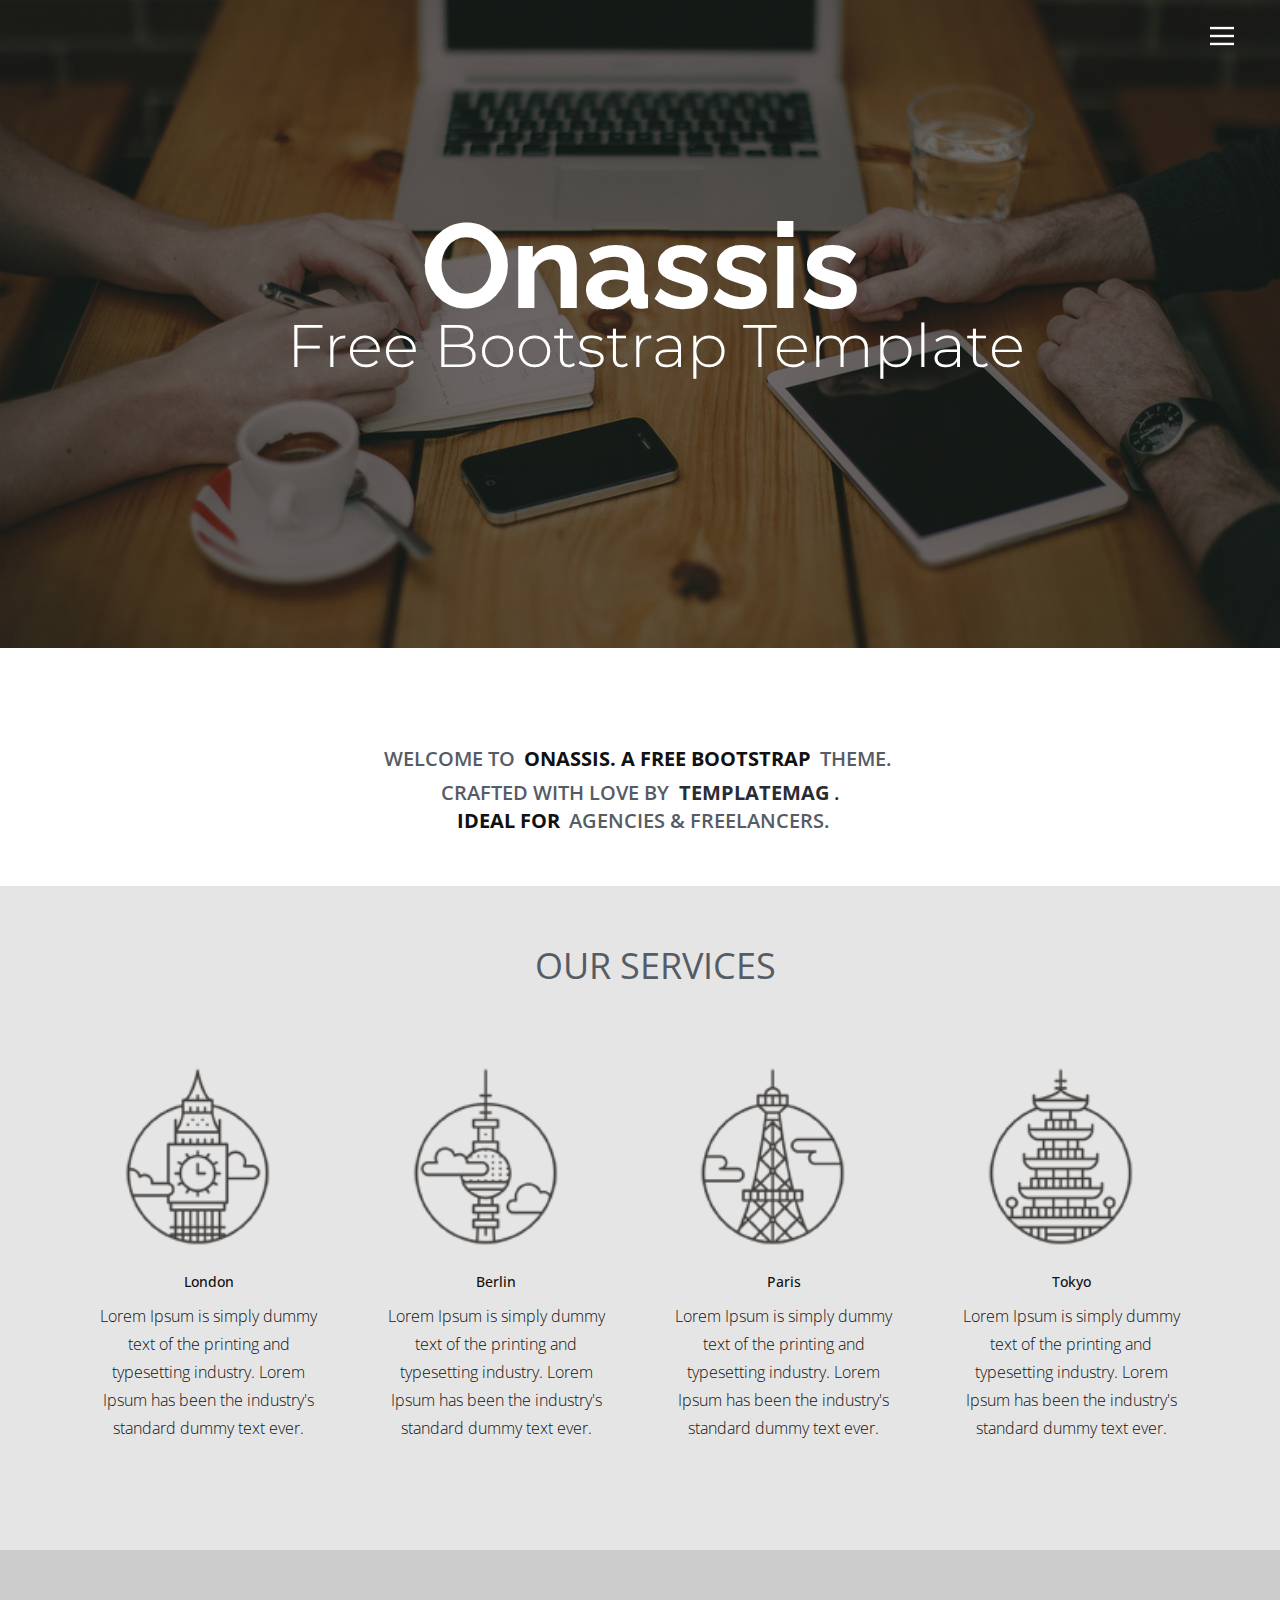
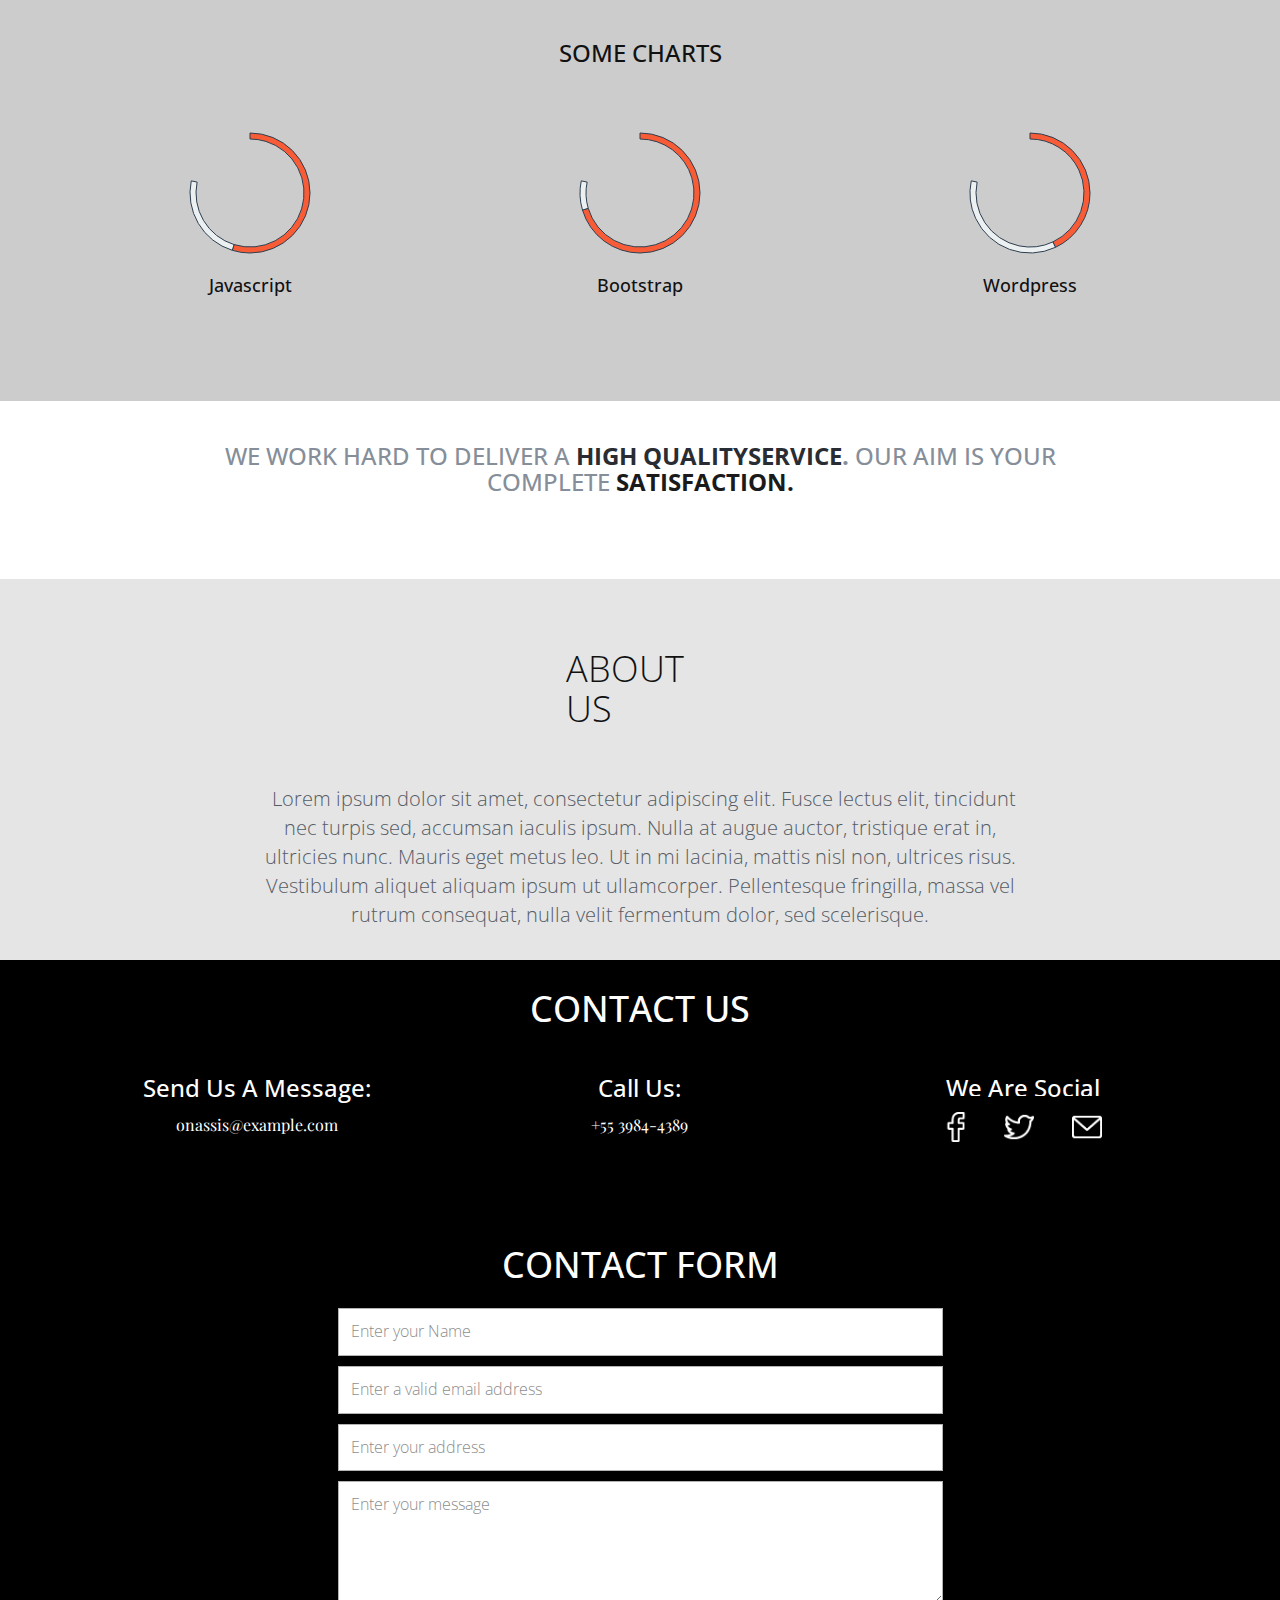
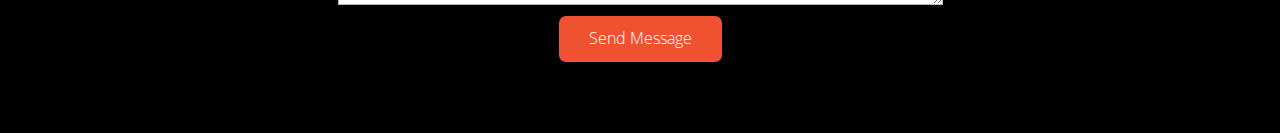
<file: SYMB Assignment/index.html>
<!DOCTYPE html>
<html style="font-size: 16px;">
  <head>
    <meta name="viewport" content="width=device-width, initial-scale=1.0">
    <meta charset="utf-8">
    <meta name="keywords" content="">
    <meta name="description" content="">
    <meta name="page_type" content="np-template-header-footer-from-plugin">
    <title>Assignment</title>
    <link rel="stylesheet" href="nicepage.css" media="screen">
<link rel="stylesheet" href="Assignment.css" media="screen">
<link rel="stylesheet" href="style.css" media="screen">
    <script class="u-script" type="text/javascript" src="jquery.js" defer=""></script>
    <script class="u-script" type="text/javascript" src="nicepage.js" defer=""></script>
     <!-- Google Fonts -->
  <link href="https://fonts.googleapis.com/css?family=Lato:300,400,700,300italic,400italic|Raleway:400,300,700" rel="stylesheet">

  <!-- Bootstrap CSS File -->
  <link href="lib/bootstrap/css/bootstrap.min.css" rel="stylesheet">

  <!-- Libraries CSS Files -->
  <link href="lib/font-awesome/css/font-awesome.min.css" rel="stylesheet">
    
    <meta name="generator" content="Nicepage 4.3.0, nicepage.com">
    <link id="u-theme-google-font" rel="stylesheet" href="https://fonts.googleapis.com/css?family=Roboto:100,100i,300,300i,400,400i,500,500i,700,700i,900,900i|Open+Sans:300,300i,400,400i,600,600i,700,700i,800,800i">
    <link id="u-page-google-font" rel="stylesheet" href="https://fonts.googleapis.com/css?family=Raleway:100,100i,200,200i,300,300i,400,400i,500,500i,600,600i,700,700i,800,800i,900,900i|Montserrat:100,100i,200,200i,300,300i,400,400i,500,500i,600,600i,700,700i,800,800i,900,900i|Playfair+Display:400,400i,500,500i,600,600i,700,700i,800,800i,900,900i">
    
    
    
    
    <script type="application/ld+json">{
		"@context": "http://schema.org",
		"@type": "Organization",
		"name": "Site1"
}</script>
    <meta name="theme-color" content="#478ac9">
    <meta property="og:title" content="Assignment">
    <meta property="og:description" content="">
    <meta property="og:type" content="website">
  </head>
  <body data-home-page="Assignment.html" data-home-page-title="Assignment" class="u-body u-overlap u-overlap-contrast"><header class="u-clearfix u-header u-header" id="sec-e24b"><div class="u-clearfix u-sheet u-valign-middle u-sheet-1">
        <nav class="u-align-left u-font-size-14 u-menu u-menu-dropdown u-nav-spacing-25 u-offcanvas u-menu-1" data-responsive-from="XL">
          <div class="menu-collapse">
            <a class="u-button-style u-nav-link" href="#" style="padding: 4px 0px; font-size: calc(1em + 8px);">
              <svg class="u-svg-link" preserveAspectRatio="xMidYMin slice" viewBox="0 0 302 302" style=""><use xmlns:xlink="http://www.w3.org/1999/xlink" xlink:href="#svg-7b92"></use></svg>
              <svg xmlns="http://www.w3.org/2000/svg" xmlns:xlink="http://www.w3.org/1999/xlink" version="1.1" id="svg-7b92" x="0px" y="0px" viewBox="0 0 302 302" style="enable-background:new 0 0 302 302;" xml:space="preserve" class="u-svg-content"><g><rect y="36" width="302" height="30"></rect><rect y="236" width="302" height="30"></rect><rect y="136" width="302" height="30"></rect>
</g><g></g><g></g><g></g><g></g><g></g><g></g><g></g><g></g><g></g><g></g><g></g><g></g><g></g><g></g><g></g></svg>
            </a>
          </div>
          <div class="u-custom-menu u-nav-container">
            <ul class="u-nav u-unstyled u-nav-1"><li class="u-nav-item"><a class="u-button-style u-nav-link" href="Page-1.html">Page 1</a>
</li></ul>
          </div>
          <div class="u-custom-menu u-nav-container-collapse">
            <div class="u-align-center u-black u-container-style u-inner-container-layout u-opacity u-opacity-95 u-sidenav">
              <div class="u-inner-container-layout u-sidenav-overflow">
                <div class="u-menu-close"></div>
                <ul class="u-align-center u-nav u-popupmenu-items u-unstyled u-nav-2"><li class="u-nav-item"><a class="u-button-style u-nav-link" href="Page-1.html">Page 1</a>
</li></ul>
              </div>
            </div>
            <div class="u-black u-menu-overlay u-opacity u-opacity-70"></div>
          </div>
        </nav>
      </div></header>
    <section class="u-align-center u-clearfix u-image u-shading u-section-1" src="" data-image-width="1400" data-image-height="948" id="sec-eb11">
      <div class="u-clearfix u-sheet u-sheet-1">
        <h1 class="u-custom-font u-font-raleway u-text u-title u-text-1">Onassis</h1>
        <p class="u-custom-font u-font-montserrat u-large-text u-text u-text-variant u-text-2">Free Bootstrap Template</p>
      </div>
    </section>
    <section class="u-align-left u-clearfix u-section-2" id="sec-3a8c">
      <div class="u-clearfix u-sheet u-sheet-1">
        <div class="fr-view u-clearfix u-rich-text u-text u-text-1">
          <p id="isPasted" style="text-align: center; line-height: 1;">
            <span class="u-text-palette-5-dark-2" style="font-size: 1.25rem; font-weight: 600;">WELCOME TO&nbsp;</span>
            <span style="font-weight: 700;">
              <span class="u-text-body-color" style="font-size: 1.25rem;">ONASSIS. A FREE BOOTSTRAP</span>
            </span>
            <span class="u-text-palette-5-dark-2" style="font-size: 1.25rem; font-weight: 600;">&nbsp;THEME.&nbsp;</span>
          </p>
          <p style="text-align: center; line-height: 0.4;">
            <span style="font-size: 1.25rem;">
              <span style="font-weight: 600;">
                <span class="u-text-palette-5-dark-2">CRAFTED WITH LOVE BY&nbsp;</span>
              </span>
              <span style="font-weight: 700;">
                <span class="u-text-palette-5-dark-3">TEMPLATEMAG</span>
              </span>
              <span style="font-weight: 600;">
                <span class="u-text-palette-5-dark-3">.</span>
              </span>
            </span>
          </p>
          <p style="text-align: center; line-height: 0.4;">
            <span class="u-text-body-color" style="font-size: 1.25rem; font-weight: 700;">&nbsp;IDEAL FOR</span>
            <span class="u-text-palette-5-dark-2" style="font-size: 1.25rem; font-weight: 600;">&nbsp;AGENCIES &amp; FREELANCERS.</span>
          </p>
        </div>
      </div>
    </section>
    <section class="u-align-center u-clearfix u-grey-10 u-section-3" id="sec-4ffb">
      <div class="u-clearfix u-sheet u-sheet-1">
        <h2 class="u-text u-text-palette-5-dark-2 u-text-1">OUR SERVICES</h2>
        <div class="u-expanded-width u-list u-list-1">
          <div class="u-repeater u-repeater-1">
            <div class="u-align-center u-container-style u-list-item u-repeater-item">
              <div class="u-container-layout u-similar-container u-valign-top u-container-layout-1">
                <div alt="" class="u-image u-image-circle u-image-1" src="" data-image-width="150" data-image-height="150"></div>
                <h5 class="u-text u-text-2">London</h5>
                <p class="u-text u-text-3"> Lorem Ipsum is simply dummy text of the printing and typesetting industry. Lorem Ipsum has been the industry's standard dummy text ever.</p>
              </div>
            </div>
            <div class="u-align-center u-container-style u-list-item u-repeater-item">
              <div class="u-container-layout u-similar-container u-valign-top u-container-layout-2">
                <div alt="" class="u-image u-image-circle u-image-2" src="" data-image-width="120" data-image-height="120"></div>
                <h5 class="u-text u-text-4">Berlin</h5>
                <p class="u-text u-text-5"> Lorem Ipsum is simply dummy text of the printing and typesetting industry. Lorem Ipsum has been the industry's standard dummy text ever.</p>
              </div>
            </div>
            <div class="u-align-center u-container-style u-list-item u-repeater-item">
              <div class="u-container-layout u-similar-container u-valign-top u-container-layout-3">
                <div alt="" class="u-image u-image-circle u-image-3" src="" data-image-width="120" data-image-height="120"></div>
                <h5 class="u-text u-text-6">Paris</h5>
                <p class="u-text u-text-7"> Lorem Ipsum is simply dummy text of the printing and typesetting industry. Lorem Ipsum has been the industry's standard dummy text ever.</p>
              </div>
            </div>
            <div class="u-align-center u-container-style u-list-item u-repeater-item">
              <div class="u-container-layout u-similar-container u-valign-top u-container-layout-4">
                <div alt="" class="u-image u-image-circle u-image-4" src="" data-image-width="120" data-image-height="120"></div>
                <h5 class="u-text u-text-8">Tokyo</h5>
                <p class="u-text u-text-9"> Lorem Ipsum is simply dummy text of the printing and typesetting industry. Lorem Ipsum has been the industry's standard dummy text ever.</p>
              </div>
            </div>
          </div>
        </div>
      </div>
    </section>


    <section class="u-align-center u-clearfix u-grey-10 u-section-3" id="sec-4ffb"> 
      <div id="dg" style="background-color: rgba(192, 192, 192, 0.685);">
        <div class="container">
          <div class="row">
            <h3>SOME CHARTS</h3>
            <br>
            <br>
            <div class="col-lg-4">
              <canvas id="javascript" height="130" width="130"></canvas>
              <br>
              <h4>Javascript</h4>
              <br>
    
            </div>
            <div class="col-lg-4">
              <canvas id="bootstrap" height="130" width="130"></canvas>
              <br>
              <h4>Bootstrap</h4>
              <br>
            </div>
            <div class="col-lg-4">
              <canvas id="wordpress" height="130" width="130"></canvas>
              <br>
              <h4>Wordpress</h4>
              <br>
            </div>
    
          </div>
        </div>
        <!-- /container -->
      </div>


    </section>


    <section class="u-align-center u-clearfix u-section-4" id="sec-0a04">
      <div class="u-clearfix u-sheet u-sheet-1">
        <h3 class="u-text u-text-palette-5-dark-1 u-text-1"> WE WORK HARD TO DELIVER A<span style="font-weight: 700;">&nbsp;<span class="u-text-palette-5-dark-3">HIGH QUALITYSERVICE</span>.
          </span> OUR AIM IS YOUR COMPLETE&nbsp;<span class="u-text-grey-90" style="font-weight: 700;">SATISFACTION.</span>
        </h3>
      </div>
    </section>
    <section class="u-align-center u-clearfix u-valign-middle u-section-5" id="sec-4cf1">
      <div class="u-container-style u-expanded-width u-grey-10 u-group u-group-1">
        <div class="u-container-layout u-container-layout-1">
          <h2 class="u-text u-text-1">ABOUT US<span class="u-text-palette-5-dark-2"></span>
          </h2>
          <p class="u-align-center u-text u-text-2">&nbsp; <span class="u-text-palette-5-dark-2" style="font-size: 1.25rem;">Lorem ipsum dolor sit amet, consectetur adipiscing elit. Fusce lectus elit, tincidunt nec turpis sed, accumsan iaculis ipsum. Nulla at augue auctor, tristique erat in, ultricies nunc. Mauris eget metus leo. Ut in mi lacinia, mattis nisl non, ultrices risus. Vestibulum aliquet aliquam ipsum ut ullamcorper. Pellentesque fringilla, massa vel rutrum consequat, nulla velit fermentum dolor, sed scelerisque.</span>
          </p>
        </div>
      </div>
    </section>
    <section class="u-black u-clearfix u-section-6" id="sec-a2d9">
      <div class="u-clearfix u-sheet u-sheet-1">
        <h2 class="u-align-center u-text u-text-1">CONTACT US</h2>
        <div class="u-expanded-width u-list u-list-1">
          <div class="u-repeater u-repeater-1">
            <div class="u-align-center u-container-style u-list-item u-repeater-item">
              <div class="u-container-layout u-similar-container u-container-layout-1">
                <h3 class="u-text u-text-default u-text-2">Send Us A Message:</h3>
                <p class="u-custom-font u-font-playfair-display u-text u-text-3"> onassis@example.com</p>
              </div>
            </div>
            <div class="u-align-center u-container-style u-list-item u-repeater-item">
              <div class="u-container-layout u-similar-container u-container-layout-2">
                <h3 class="u-text u-text-default u-text-4">Call Us:</h3>
                <p class="u-custom-font u-font-playfair-display u-text u-text-5"> +55 3984-4389</p>
              </div>
            </div>
            <div class="u-align-center u-container-style u-list-item u-repeater-item">
              <div class="u-container-layout u-similar-container u-container-layout-3">
                <h3 class="u-text u-text-default u-text-6">We Are Social</h3>
                <p class="u-custom-font u-font-playfair-display u-text u-text-7"><span class="u-black u-file-icon u-icon u-spacing-10 u-text-white u-icon-1"><img src="images/1.png" alt=""></span>&nbsp; <span class="u-black u-file-icon u-icon u-spacing-10 u-icon-2"><img src="images/2.png" alt=""></span>&nbsp; <span class="u-black u-file-icon u-icon u-spacing-10 u-icon-3"><img src="images/3.png" alt=""></span>&nbsp;
                </p>
              </div>
            </div>
          </div>
        </div>
      </div>
    </section>
    <section class="u-align-center u-black u-clearfix u-section-7" id="sec-6b88">
      <div class="u-clearfix u-sheet u-sheet-1">
        <h2 class="u-text u-text-default u-text-1">CONTACT FORM</h2>
        <div class="u-form u-form-1">
          <form action="#" method="POST" class="u-clearfix u-form-spacing-10 u-form-vertical u-inner-form" style="padding: 10px" source="custom" name="form">
            <div class="u-form-group u-form-name u-label-none">
              <label for="name-3b9a" class="u-label">Name</label>
              <input type="text" placeholder="Enter your Name" id="name-3b9a" name="name" class="u-border-1 u-border-grey-30 u-input u-input-rectangle u-white" required="">
            </div>
            <div class="u-form-email u-form-group u-label-none">
              <label for="email-3b9a" class="u-label">Email</label>
              <input type="email" placeholder="Enter a valid email address" id="email-3b9a" name="email" class="u-border-1 u-border-grey-30 u-input u-input-rectangle u-white" required="">
            </div>
            <div class="u-form-address u-form-group u-label-none u-form-group-3">
              <label for="address-9623" class="u-form-control-hidden u-label"></label>
              <input type="text" placeholder="Enter your address" id="address-9623" name="address" class="u-border-1 u-border-grey-30 u-input u-input-rectangle u-white" required="">
            </div>
            <div class="u-form-group u-form-message u-label-none">
              <label for="message-3b9a" class="u-label">Message</label>
              <textarea placeholder="Enter your message" rows="4" cols="50" id="message-3b9a" name="message" class="u-border-1 u-border-grey-30 u-input u-input-rectangle u-white" required=""></textarea>
            </div>
            <div class="u-align-center u-form-group u-form-submit">
              <a href="#" class="u-border-none u-btn u-btn-round u-btn-submit u-button-style u-custom-color-1 u-radius-7 u-btn-1">Send Message<br>
              </a>
              <input type="submit" value="submit" class="u-form-control-hidden">
            </div>
            <!-- <div class="u-form-send-message u-form-send-success"> Thank you! Your message has been sent. </div>
            <div class="u-form-send-error u-form-send-message"> Unable to send your message. Please fix errors then try again. </div> -->
            <input type="hidden" value="" name="recaptchaResponse">
          </form>
        </div>
      </div>
    </section>
    
    <script src="lib/jquery/jquery.min.js"></script>
    <script src="lib/bootstrap/js/bootstrap.min.js"></script>
    <script src="lib/php-mail-form/validate.js"></script>
    <script src="lib/chart/chart.js"></script>
    <script src="lib/easing/easing.min.js"></script>
    <script src="main.js"></script>
    
  </body>
</html>
</file>
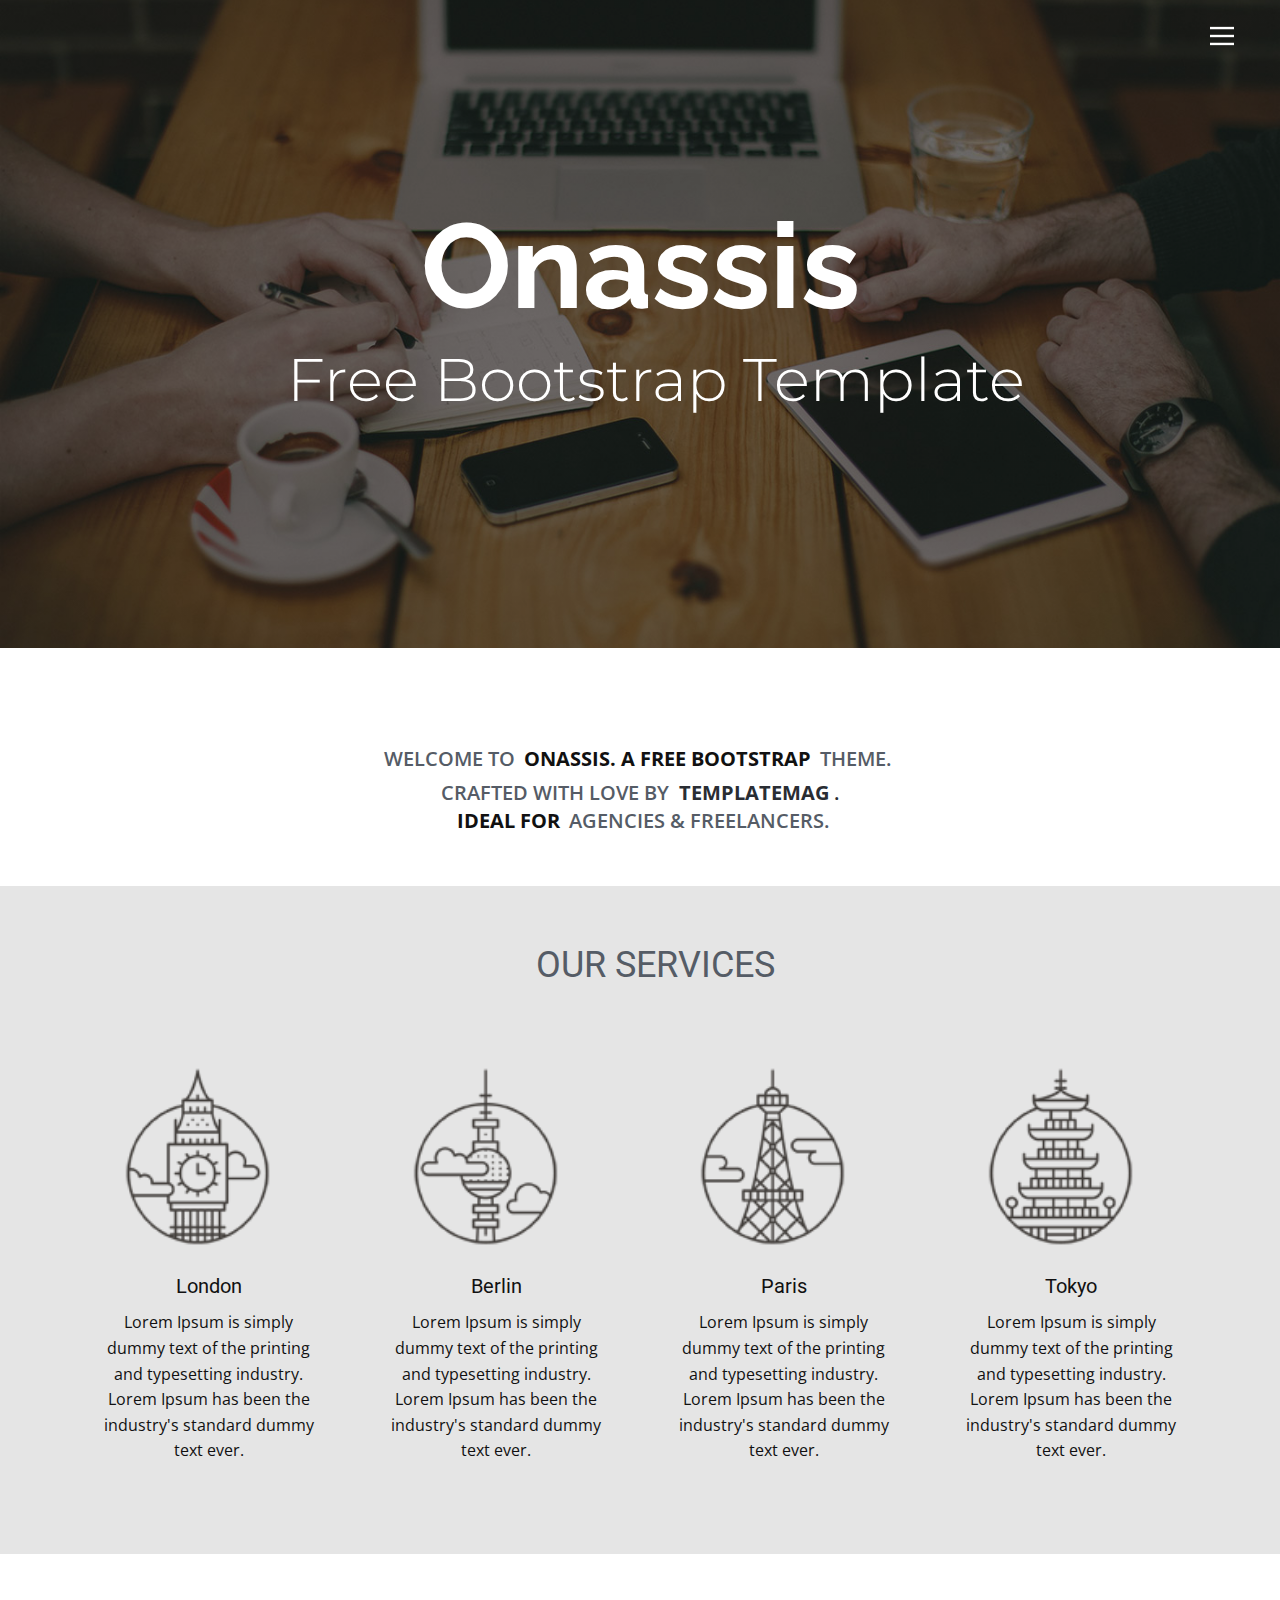
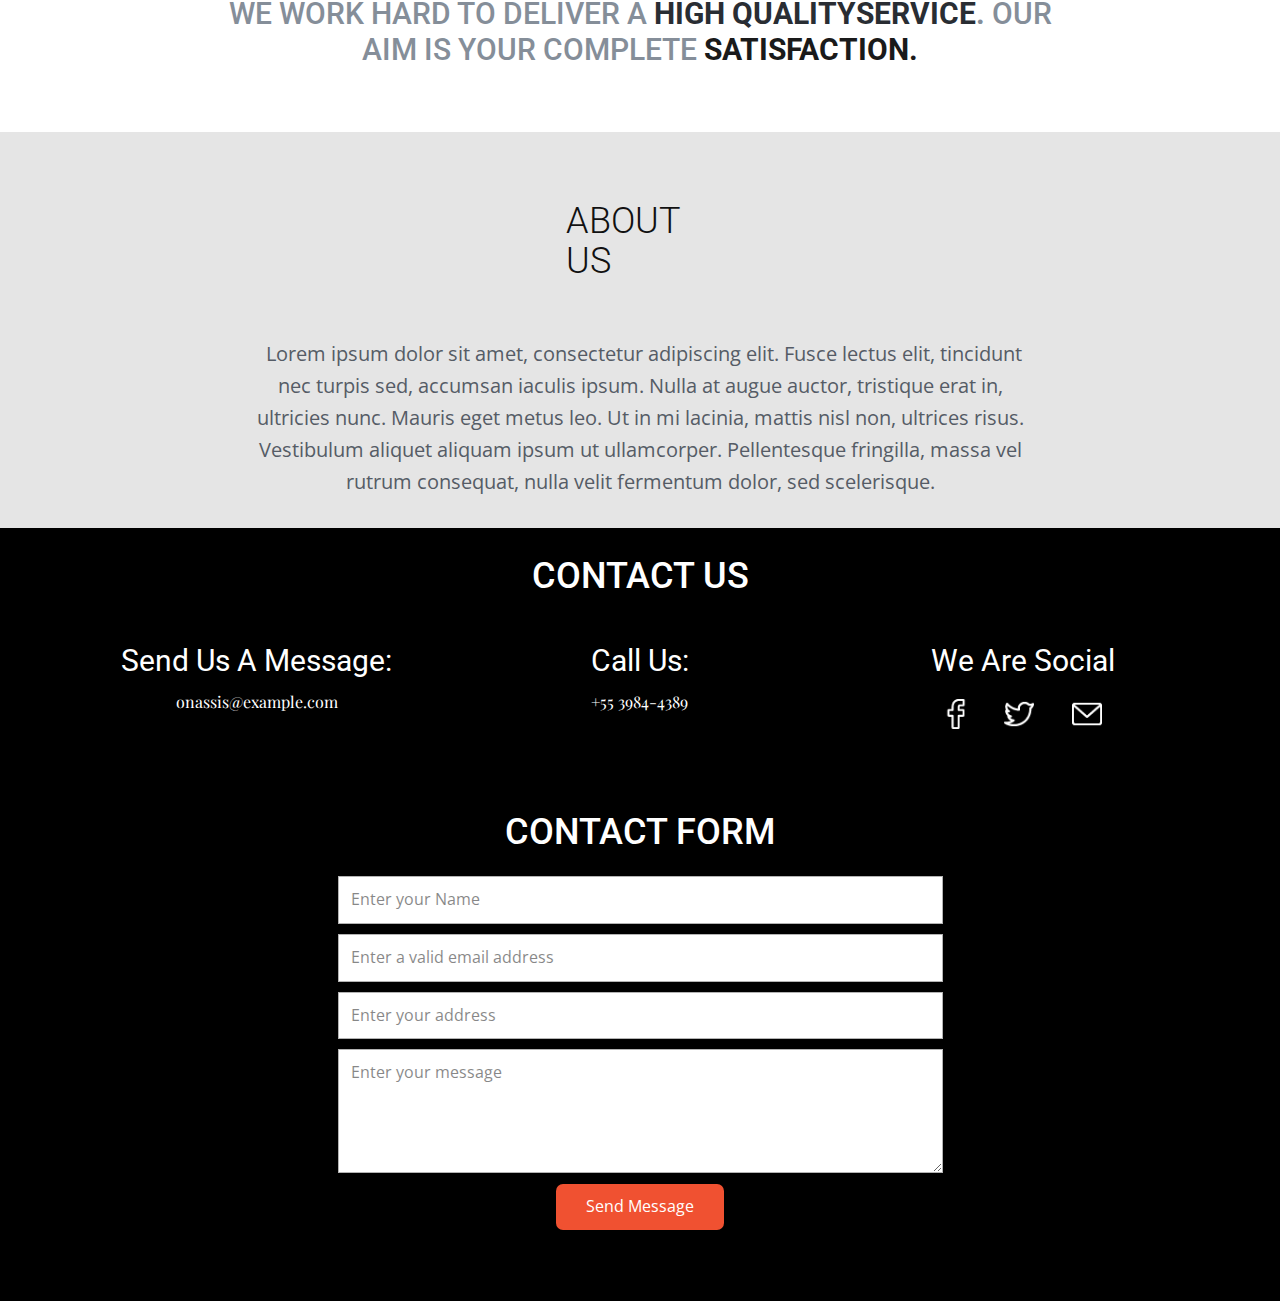
<file: SYMB Assignment/Assignment.html>
<!DOCTYPE html>
<html style="font-size: 16px;">
  <head>
    <meta name="viewport" content="width=device-width, initial-scale=1.0">
    <meta charset="utf-8">
    <meta name="keywords" content="">
    <meta name="description" content="">
    <meta name="page_type" content="np-template-header-footer-from-plugin">
    <title>Assignment</title>
    <link rel="stylesheet" href="nicepage.css" media="screen">
<link rel="stylesheet" href="Assignment.css" media="screen">
    <script class="u-script" type="text/javascript" src="jquery.js" defer=""></script>
    <script class="u-script" type="text/javascript" src="nicepage.js" defer=""></script>
    <meta name="generator" content="Nicepage 4.3.0, nicepage.com">
    <link id="u-theme-google-font" rel="stylesheet" href="https://fonts.googleapis.com/css?family=Roboto:100,100i,300,300i,400,400i,500,500i,700,700i,900,900i|Open+Sans:300,300i,400,400i,600,600i,700,700i,800,800i">
    <link id="u-page-google-font" rel="stylesheet" href="https://fonts.googleapis.com/css?family=Raleway:100,100i,200,200i,300,300i,400,400i,500,500i,600,600i,700,700i,800,800i,900,900i|Montserrat:100,100i,200,200i,300,300i,400,400i,500,500i,600,600i,700,700i,800,800i,900,900i|Playfair+Display:400,400i,500,500i,600,600i,700,700i,800,800i,900,900i">
    
    
    
    
    
    
    
    
    <script type="application/ld+json">{
		"@context": "http://schema.org",
		"@type": "Organization",
		"name": "Site1"
}</script>
    <meta name="theme-color" content="#478ac9">
    <meta property="og:title" content="Assignment">
    <meta property="og:description" content="">
    <meta property="og:type" content="website">
  </head>
  <body class="u-body u-overlap u-overlap-contrast"><header class="u-clearfix u-header u-header" id="sec-e24b"><div class="u-clearfix u-sheet u-valign-middle u-sheet-1">
        <nav class="u-align-left u-font-size-14 u-menu u-menu-dropdown u-nav-spacing-25 u-offcanvas u-menu-1" data-responsive-from="XL">
          <div class="menu-collapse">
            <a class="u-button-style u-nav-link" href="#" style="padding: 4px 0px; font-size: calc(1em + 8px);">
              <svg class="u-svg-link" preserveAspectRatio="xMidYMin slice" viewBox="0 0 302 302" style=""><use xmlns:xlink="http://www.w3.org/1999/xlink" xlink:href="#svg-7b92"></use></svg>
              <svg xmlns="http://www.w3.org/2000/svg" xmlns:xlink="http://www.w3.org/1999/xlink" version="1.1" id="svg-7b92" x="0px" y="0px" viewBox="0 0 302 302" style="enable-background:new 0 0 302 302;" xml:space="preserve" class="u-svg-content"><g><rect y="36" width="302" height="30"></rect><rect y="236" width="302" height="30"></rect><rect y="136" width="302" height="30"></rect>
</g><g></g><g></g><g></g><g></g><g></g><g></g><g></g><g></g><g></g><g></g><g></g><g></g><g></g><g></g><g></g></svg>
            </a>
          </div>
          <div class="u-custom-menu u-nav-container">
            <ul class="u-nav u-unstyled u-nav-1"><li class="u-nav-item"><a class="u-button-style u-nav-link" href="Page-1.html">Page 1</a>
</li></ul>
          </div>
          <div class="u-custom-menu u-nav-container-collapse">
            <div class="u-align-center u-black u-container-style u-inner-container-layout u-opacity u-opacity-95 u-sidenav">
              <div class="u-inner-container-layout u-sidenav-overflow">
                <div class="u-menu-close"></div>
                <ul class="u-align-center u-nav u-popupmenu-items u-unstyled u-nav-2"><li class="u-nav-item"><a class="u-button-style u-nav-link" href="Page-1.html">Page 1</a>
</li></ul>
              </div>
            </div>
            <div class="u-black u-menu-overlay u-opacity u-opacity-70"></div>
          </div>
        </nav>
      </div></header>
    <section class="u-align-center u-clearfix u-image u-shading u-section-1" src="" data-image-width="1400" data-image-height="948" id="sec-eb11">
      <div class="u-clearfix u-sheet u-sheet-1">
        <h1 class="u-custom-font u-font-raleway u-text u-title u-text-1">Onassis</h1>
        <p class="u-custom-font u-font-montserrat u-large-text u-text u-text-variant u-text-2">Free Bootstrap Template</p>
      </div>
    </section>
    <section class="u-align-left u-clearfix u-section-2" id="sec-3a8c">
      <div class="u-clearfix u-sheet u-sheet-1">
        <div class="fr-view u-clearfix u-rich-text u-text u-text-1">
          <p id="isPasted" style="text-align: center; line-height: 1;">
            <span class="u-text-palette-5-dark-2" style="font-size: 1.25rem; font-weight: 600;">WELCOME TO&nbsp;</span>
            <span style="font-weight: 700;">
              <span class="u-text-body-color" style="font-size: 1.25rem;">ONASSIS. A FREE BOOTSTRAP</span>
            </span>
            <span class="u-text-palette-5-dark-2" style="font-size: 1.25rem; font-weight: 600;">&nbsp;THEME.&nbsp;</span>
          </p>
          <p style="text-align: center; line-height: 0.4;">
            <span style="font-size: 1.25rem;">
              <span style="font-weight: 600;">
                <span class="u-text-palette-5-dark-2">CRAFTED WITH LOVE BY&nbsp;</span>
              </span>
              <span style="font-weight: 700;">
                <span class="u-text-palette-5-dark-3">TEMPLATEMAG</span>
              </span>
              <span style="font-weight: 600;">
                <span class="u-text-palette-5-dark-3">.</span>
              </span>
            </span>
          </p>
          <p style="text-align: center; line-height: 0.4;">
            <span class="u-text-body-color" style="font-size: 1.25rem; font-weight: 700;">&nbsp;IDEAL FOR</span>
            <span class="u-text-palette-5-dark-2" style="font-size: 1.25rem; font-weight: 600;">&nbsp;AGENCIES &amp; FREELANCERS.</span>
          </p>
        </div>
      </div>
    </section>
    <section class="u-align-center u-clearfix u-grey-10 u-section-3" id="sec-4ffb">
      <div class="u-clearfix u-sheet u-sheet-1">
        <h2 class="u-text u-text-palette-5-dark-2 u-text-1">OUR SERVICES</h2>
        <div class="u-expanded-width u-list u-list-1">
          <div class="u-repeater u-repeater-1">
            <div class="u-align-center u-container-style u-list-item u-repeater-item">
              <div class="u-container-layout u-similar-container u-valign-top u-container-layout-1">
                <div alt="" class="u-image u-image-circle u-image-1" src="" data-image-width="150" data-image-height="150"></div>
                <h5 class="u-text u-text-2">London</h5>
                <p class="u-text u-text-3"> Lorem Ipsum is simply dummy text of the printing and typesetting industry. Lorem Ipsum has been the industry's standard dummy text ever.</p>
              </div>
            </div>
            <div class="u-align-center u-container-style u-list-item u-repeater-item">
              <div class="u-container-layout u-similar-container u-valign-top u-container-layout-2">
                <div alt="" class="u-image u-image-circle u-image-2" src="" data-image-width="120" data-image-height="120"></div>
                <h5 class="u-text u-text-4">Berlin</h5>
                <p class="u-text u-text-5"> Lorem Ipsum is simply dummy text of the printing and typesetting industry. Lorem Ipsum has been the industry's standard dummy text ever.</p>
              </div>
            </div>
            <div class="u-align-center u-container-style u-list-item u-repeater-item">
              <div class="u-container-layout u-similar-container u-valign-top u-container-layout-3">
                <div alt="" class="u-image u-image-circle u-image-3" src="" data-image-width="120" data-image-height="120"></div>
                <h5 class="u-text u-text-6">Paris</h5>
                <p class="u-text u-text-7"> Lorem Ipsum is simply dummy text of the printing and typesetting industry. Lorem Ipsum has been the industry's standard dummy text ever.</p>
              </div>
            </div>
            <div class="u-align-center u-container-style u-list-item u-repeater-item">
              <div class="u-container-layout u-similar-container u-valign-top u-container-layout-4">
                <div alt="" class="u-image u-image-circle u-image-4" src="" data-image-width="120" data-image-height="120"></div>
                <h5 class="u-text u-text-8">Tokyo</h5>
                <p class="u-text u-text-9"> Lorem Ipsum is simply dummy text of the printing and typesetting industry. Lorem Ipsum has been the industry's standard dummy text ever.</p>
              </div>
            </div>
          </div>
        </div>
      </div>
    </section>
    <section class="u-align-center u-clearfix u-section-4" id="sec-0a04">
      <div class="u-clearfix u-sheet u-sheet-1">
        <h3 class="u-text u-text-palette-5-dark-1 u-text-1"> WE WORK HARD TO DELIVER A<span style="font-weight: 700;">&nbsp;<span class="u-text-palette-5-dark-3">HIGH QUALITYSERVICE</span>.
          </span> OUR AIM IS YOUR COMPLETE&nbsp;<span class="u-text-grey-90" style="font-weight: 700;">SATISFACTION.</span>
        </h3>
      </div>
    </section>
    <section class="u-align-center u-clearfix u-valign-middle u-section-5" id="sec-4cf1">
      <div class="u-container-style u-expanded-width u-grey-10 u-group u-group-1">
        <div class="u-container-layout u-container-layout-1">
          <h2 class="u-text u-text-1">ABOUT US<span class="u-text-palette-5-dark-2"></span>
          </h2>
          <p class="u-align-center u-text u-text-2">&nbsp; <span class="u-text-palette-5-dark-2" style="font-size: 1.25rem;">Lorem ipsum dolor sit amet, consectetur adipiscing elit. Fusce lectus elit, tincidunt nec turpis sed, accumsan iaculis ipsum. Nulla at augue auctor, tristique erat in, ultricies nunc. Mauris eget metus leo. Ut in mi lacinia, mattis nisl non, ultrices risus. Vestibulum aliquet aliquam ipsum ut ullamcorper. Pellentesque fringilla, massa vel rutrum consequat, nulla velit fermentum dolor, sed scelerisque.</span>
          </p>
        </div>
      </div>
    </section>
    <section class="u-black u-clearfix u-section-6" id="sec-a2d9">
      <div class="u-clearfix u-sheet u-sheet-1">
        <h2 class="u-align-center u-text u-text-1">CONTACT US</h2>
        <div class="u-expanded-width u-list u-list-1">
          <div class="u-repeater u-repeater-1">
            <div class="u-align-center u-container-style u-list-item u-repeater-item">
              <div class="u-container-layout u-similar-container u-container-layout-1">
                <h3 class="u-text u-text-default u-text-2">Send Us A Message:</h3>
                <p class="u-custom-font u-font-playfair-display u-text u-text-3"> onassis@example.com</p>
              </div>
            </div>
            <div class="u-align-center u-container-style u-list-item u-repeater-item">
              <div class="u-container-layout u-similar-container u-container-layout-2">
                <h3 class="u-text u-text-default u-text-4">Call Us:</h3>
                <p class="u-custom-font u-font-playfair-display u-text u-text-5"> +55 3984-4389</p>
              </div>
            </div>
            <div class="u-align-center u-container-style u-list-item u-repeater-item">
              <div class="u-container-layout u-similar-container u-container-layout-3">
                <h3 class="u-text u-text-default u-text-6">We Are Social</h3>
                <p class="u-custom-font u-font-playfair-display u-text u-text-7"><span class="u-black u-file-icon u-icon u-spacing-10 u-text-white u-icon-1"><img src="images/1.png" alt=""></span>&nbsp; <span class="u-black u-file-icon u-icon u-spacing-10 u-icon-2"><img src="images/2.png" alt=""></span>&nbsp; <span class="u-black u-file-icon u-icon u-spacing-10 u-icon-3"><img src="images/3.png" alt=""></span>&nbsp;
                </p>
              </div>
            </div>
          </div>
        </div>
      </div>
    </section>
    <section class="u-align-center u-black u-clearfix u-section-7" id="sec-6b88">
      <div class="u-clearfix u-sheet u-sheet-1">
        <h2 class="u-text u-text-default u-text-1">CONTACT FORM</h2>
        <div class="u-form u-form-1">
          <form action="#" method="POST" class="u-clearfix u-form-spacing-10 u-form-vertical u-inner-form" style="padding: 10px" source="custom" name="form">
            <div class="u-form-group u-form-name u-label-none">
              <label for="name-3b9a" class="u-label">Name</label>
              <input type="text" placeholder="Enter your Name" id="name-3b9a" name="name" class="u-border-1 u-border-grey-30 u-input u-input-rectangle u-white" required="">
            </div>
            <div class="u-form-email u-form-group u-label-none">
              <label for="email-3b9a" class="u-label">Email</label>
              <input type="email" placeholder="Enter a valid email address" id="email-3b9a" name="email" class="u-border-1 u-border-grey-30 u-input u-input-rectangle u-white" required="">
            </div>
            <div class="u-form-address u-form-group u-label-none u-form-group-3">
              <label for="address-9623" class="u-form-control-hidden u-label"></label>
              <input type="text" placeholder="Enter your address" id="address-9623" name="address" class="u-border-1 u-border-grey-30 u-input u-input-rectangle u-white" required="">
            </div>
            <div class="u-form-group u-form-message u-label-none">
              <label for="message-3b9a" class="u-label">Message</label>
              <textarea placeholder="Enter your message" rows="4" cols="50" id="message-3b9a" name="message" class="u-border-1 u-border-grey-30 u-input u-input-rectangle u-white" required=""></textarea>
            </div>
            <div class="u-align-center u-form-group u-form-submit">
              <a href="#" class="u-border-none u-btn u-btn-round u-btn-submit u-button-style u-custom-color-1 u-radius-7 u-btn-1">Send Message<br>
              </a>
              <input type="submit" value="submit" class="u-form-control-hidden">
            </div>
            <div class="u-form-send-message u-form-send-success"> Thank you! Your message has been sent. </div>
            <div class="u-form-send-error u-form-send-message"> Unable to send your message. Please fix errors then try again. </div>
            <input type="hidden" value="" name="recaptchaResponse">
          </form>
        </div>
      </div>
    </section>
    
    
    
  </body>
</html>
</file>
